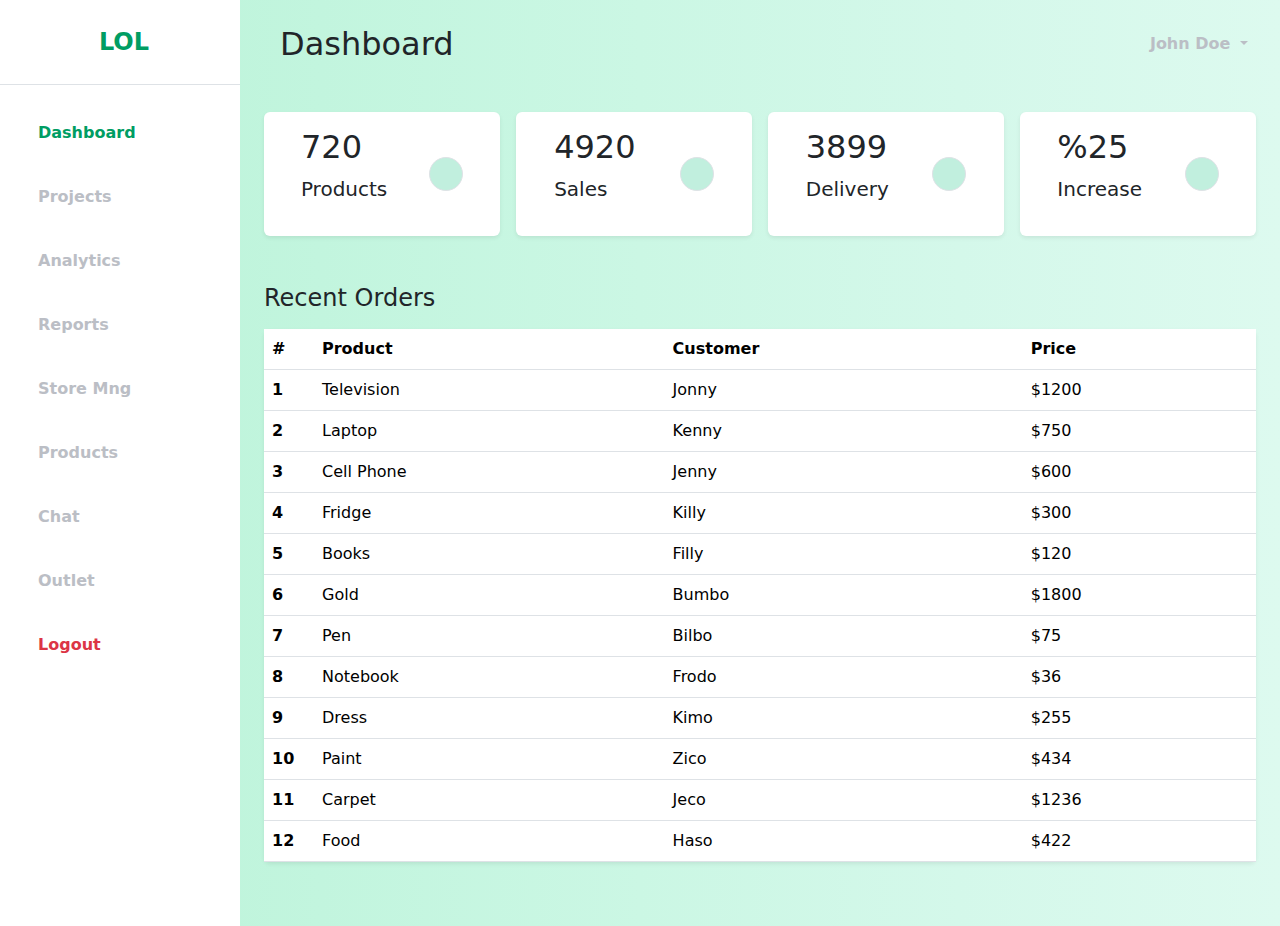
<file: 1A/index.html>
<!DOCTYPE html>
<html lang="en">

<head>
    <meta charset="UTF-8" />
    <meta http-equiv="X-UA-Compatible" content="IE=edge" />
    <meta name="viewport" content="width=device-width, initial-scale=1.0" />
    <link href="https://cdn.jsdelivr.net/npm/bootstrap@5.0.0-beta3/dist/css/bootstrap.min.css" rel="stylesheet" />
    <link rel="stylesheet" href="styles.css" />
    <title>Bootstap 5 Responsive Admin Dashboard</title>
</head>

<body>
    <div class="d-flex" id="wrapper">
        <!-- Sidebar -->
        <div class="bg-white" id="sidebar-wrapper">
            <div class="sidebar-heading text-center py-4 primary-text fs-4 fw-bold text-uppercase border-bottom"><i
                    class="fas fa-user-secret me-2"></i>LOL</div>
            <div class="list-group list-group-flush my-3">
                <a href="#" class="list-group-item list-group-item-action bg-transparent second-text active"><i
                        class="fas fa-tachometer-alt me-2"></i>Dashboard</a>
                <a href="#" class="list-group-item list-group-item-action bg-transparent second-text fw-bold"><i
                        class="fas fa-project-diagram me-2"></i>Projects</a>
                <a href="#" class="list-group-item list-group-item-action bg-transparent second-text fw-bold"><i
                        class="fas fa-chart-line me-2"></i>Analytics</a>
                <a href="#" class="list-group-item list-group-item-action bg-transparent second-text fw-bold"><i
                        class="fas fa-paperclip me-2"></i>Reports</a>
                <a href="#" class="list-group-item list-group-item-action bg-transparent second-text fw-bold"><i
                        class="fas fa-shopping-cart me-2"></i>Store Mng</a>
                <a href="#" class="list-group-item list-group-item-action bg-transparent second-text fw-bold"><i
                        class="fas fa-gift me-2"></i>Products</a>
                <a href="#" class="list-group-item list-group-item-action bg-transparent second-text fw-bold"><i
                        class="fas fa-comment-dots me-2"></i>Chat</a>
                <a href="#" class="list-group-item list-group-item-action bg-transparent second-text fw-bold"><i
                        class="fas fa-map-marker-alt me-2"></i>Outlet</a>
                <a href="#" class="list-group-item list-group-item-action bg-transparent text-danger fw-bold"><i
                        class="fas fa-power-off me-2"></i>Logout</a>
            </div>
        </div>
        <!-- /#sidebar-wrapper -->

        <!-- Page Content -->
        <div id="page-content-wrapper">
            <nav class="navbar navbar-expand-lg navbar-light bg-transparent py-4 px-4">
                <div class="d-flex align-items-center">
                    <i class="fas fa-align-left primary-text fs-4 me-3" id="menu-toggle"></i>
                    <h2 class="fs-2 m-0">Dashboard</h2>
                </div>

                <button class="navbar-toggler" type="button" data-bs-toggle="collapse"
                    data-bs-target="#navbarSupportedContent" aria-controls="navbarSupportedContent"
                    aria-expanded="false" aria-label="Toggle navigation">
                    <span class="navbar-toggler-icon"></span>
                </button>

                <div class="collapse navbar-collapse" id="navbarSupportedContent">
                    <ul class="navbar-nav ms-auto mb-2 mb-lg-0">
                        <li class="nav-item dropdown">
                            <a class="nav-link dropdown-toggle second-text fw-bold" href="#" id="navbarDropdown"
                                role="button" data-bs-toggle="dropdown" aria-expanded="false">
                                <i class="fas fa-user me-2"></i>John Doe
                            </a>
                            <ul class="dropdown-menu" aria-labelledby="navbarDropdown">
                                <li><a class="dropdown-item" href="#">Profile</a></li>
                                <li><a class="dropdown-item" href="#">Settings</a></li>
                                <li><a class="dropdown-item" href="#">Logout</a></li>
                            </ul>
                        </li>
                    </ul>
                </div>
            </nav>

            <div class="container-fluid px-4">
                <div class="row g-3 my-2">
                    <div class="col-md-3">
                        <div class="p-3 bg-white shadow-sm d-flex justify-content-around align-items-center rounded">
                            <div>
                                <h3 class="fs-2">720</h3>
                                <p class="fs-5">Products</p>
                            </div>
                            <i class="fas fa-gift fs-1 primary-text border rounded-full secondary-bg p-3"></i>
                        </div>
                    </div>

                    <div class="col-md-3">
                        <div class="p-3 bg-white shadow-sm d-flex justify-content-around align-items-center rounded">
                            <div>
                                <h3 class="fs-2">4920</h3>
                                <p class="fs-5">Sales</p>
                            </div>
                            <i
                                class="fas fa-hand-holding-usd fs-1 primary-text border rounded-full secondary-bg p-3"></i>
                        </div>
                    </div>

                    <div class="col-md-3">
                        <div class="p-3 bg-white shadow-sm d-flex justify-content-around align-items-center rounded">
                            <div>
                                <h3 class="fs-2">3899</h3>
                                <p class="fs-5">Delivery</p>
                            </div>
                            <i class="fas fa-truck fs-1 primary-text border rounded-full secondary-bg p-3"></i>
                        </div>
                    </div>

                    <div class="col-md-3">
                        <div class="p-3 bg-white shadow-sm d-flex justify-content-around align-items-center rounded">
                            <div>
                                <h3 class="fs-2">%25</h3>
                                <p class="fs-5">Increase</p>
                            </div>
                            <i class="fas fa-chart-line fs-1 primary-text border rounded-full secondary-bg p-3"></i>
                        </div>
                    </div>
                </div>

                <div class="row my-5">
                    <h3 class="fs-4 mb-3">Recent Orders</h3>
                    <div class="col">
                        <table class="table bg-white rounded shadow-sm  table-hover">
                            <thead>
                                <tr>
                                    <th scope="col" width="50">#</th>
                                    <th scope="col">Product</th>
                                    <th scope="col">Customer</th>
                                    <th scope="col">Price</th>
                                </tr>
                            </thead>
                            <tbody>
                                <tr>
                                    <th scope="row">1</th>
                                    <td>Television</td>
                                    <td>Jonny</td>
                                    <td>$1200</td>
                                </tr>
                                <tr>
                                    <th scope="row">2</th>
                                    <td>Laptop</td>
                                    <td>Kenny</td>
                                    <td>$750</td>
                                </tr>
                                <tr>
                                    <th scope="row">3</th>
                                    <td>Cell Phone</td>
                                    <td>Jenny</td>
                                    <td>$600</td>
                                </tr>
                                <tr>
                                    <th scope="row">4</th>
                                    <td>Fridge</td>
                                    <td>Killy</td>
                                    <td>$300</td>
                                </tr>
                                <tr>
                                    <th scope="row">5</th>
                                    <td>Books</td>
                                    <td>Filly</td>
                                    <td>$120</td>
                                </tr>
                                <tr>
                                    <th scope="row">6</th>
                                    <td>Gold</td>
                                    <td>Bumbo</td>
                                    <td>$1800</td>
                                </tr>
                                <tr>
                                    <th scope="row">7</th>
                                    <td>Pen</td>
                                    <td>Bilbo</td>
                                    <td>$75</td>
                                </tr>
                                <tr>
                                    <th scope="row">8</th>
                                    <td>Notebook</td>
                                    <td>Frodo</td>
                                    <td>$36</td>
                                </tr>
                                <tr>
                                    <th scope="row">9</th>
                                    <td>Dress</td>
                                    <td>Kimo</td>
                                    <td>$255</td>
                                </tr>
                                <tr>
                                    <th scope="row">10</th>
                                    <td>Paint</td>
                                    <td>Zico</td>
                                    <td>$434</td>
                                </tr>
                                <tr>
                                    <th scope="row">11</th>
                                    <td>Carpet</td>
                                    <td>Jeco</td>
                                    <td>$1236</td>
                                </tr>
                                <tr>
                                    <th scope="row">12</th>
                                    <td>Food</td>
                                    <td>Haso</td>
                                    <td>$422</td>
                                </tr>
                            </tbody>
                        </table>
                    </div>
                </div>

            </div>
        </div>
    </div>
    <!-- /#page-content-wrapper -->
    </div>

    <script src="https://cdn.jsdelivr.net/npm/bootstrap@5.0.0-beta3/dist/js/bootstrap.bundle.min.js"></script>
    <script>
        var el = document.getElementById("wrapper");
        var toggleButton = document.getElementById("menu-toggle");

        toggleButton.onclick = function () {
            el.classList.toggle("toggled");
        };
    </script>
</body>

</html>
</file>
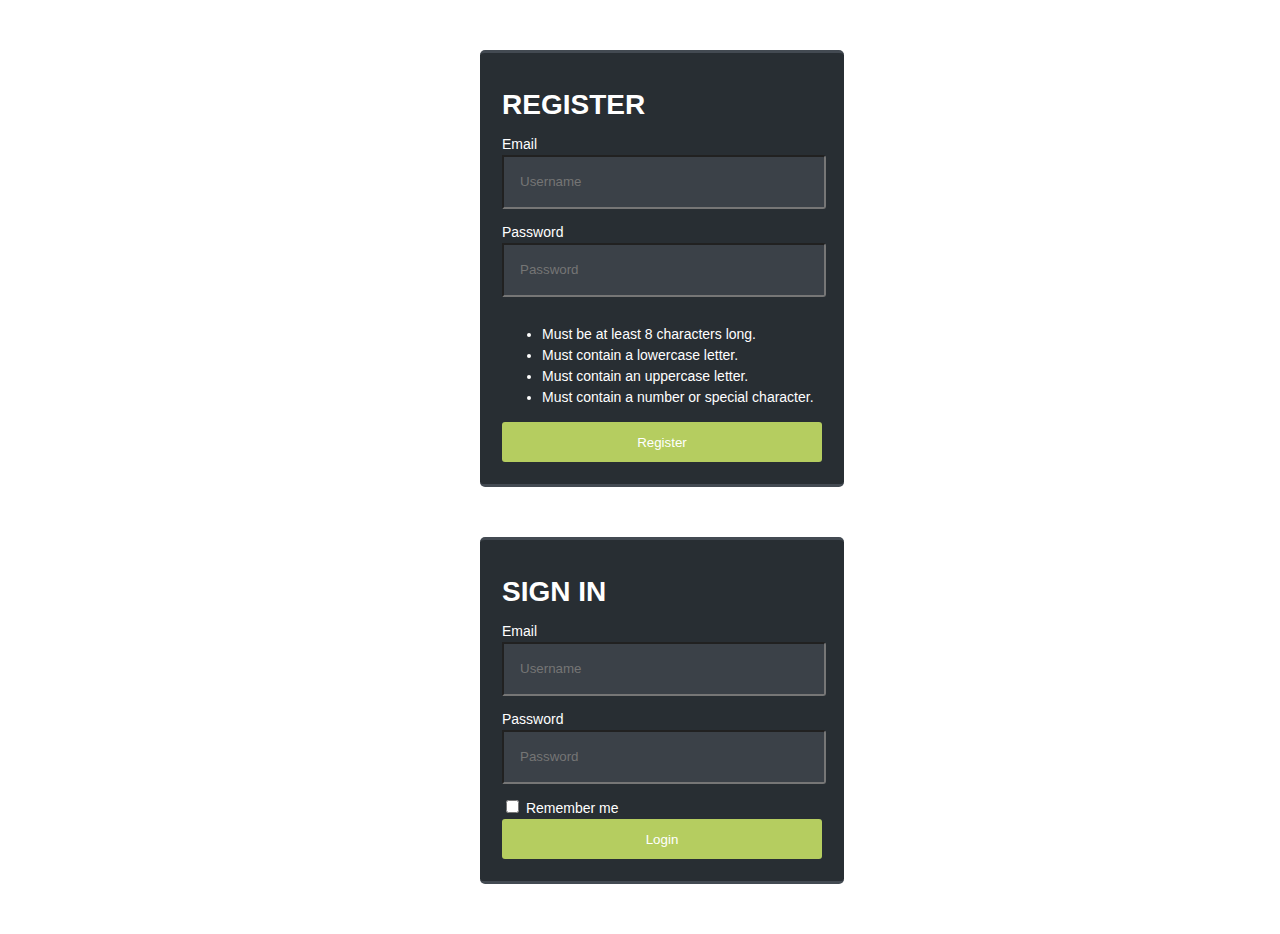
<file: 1B/index.html>
<!DOCTYPE html>
<html>
<link rel ="stylesheet" href="styles.css">
<body>    
    <div class="login">
        <form name='form-login'>
      
          <h1>REGISTER</h1>
      
          <label for="name">Email</label>
          <input type="email" id="name" placeholder="Username" required>
      
          <label for="pw">Password</label>
          <input type="password" id="pw" placeholder="Password" required>
      
          <ul class="helper-text">
            <li class="length">Must be at least 8 characters long.</li>
            <li class="lowercase">Must contain a lowercase letter.</li>
            <li class="uppercase">Must contain an uppercase letter.</li>
            <li class="special">Must contain a number or special character.</li>
          </ul>
          <input id="rgstr_btn" type="submit" value="Register" onclick="store()">
      
        </form>
      </div>
      
      <div class="login">
        <form name='form-login'>
      
          <h1>SIGN IN</h1>
      
          <label for="userName">Email</label>
          <input type="email" id="userName" placeholder="Username" required>
      
          <label for="userPw">Password</label>
          <input type="password" id="userPw" placeholder="Password" required>
      
          <div id="remember">
            <input type="checkbox" value="lsRememberMe" id="rememberMe" style="display: inline-block;">
            <label>Remember me</label>
          </div>
      
          <input id="login_btn" type="submit" value="Login" onclick="check()">
      
        </form>
    </div>
</body>
<script>
    function store(){

var name = document.getElementById('name');
var pw = document.getElementById('pw');
var lowerCaseLetters = /[a-z]/g;
var upperCaseLetters = /[A-Z]/g;
var numbers = /[0-9]/g;

if(name.value.length == 0){
    alert('Please fill in email');

}else if(pw.value.length == 0){
    alert('Please fill in password');

}else if(name.value.length == 0 && pw.value.length == 0){
    alert('Please fill in email and password');

}else if(pw.value.length > 8){
    alert('Max of 8');

}else if(!pw.value.match(numbers)){
    alert('please add 1 number');

}else if(!pw.value.match(upperCaseLetters)){
    alert('please add 1 uppercase letter');

}else if(!pw.value.match(lowerCaseLetters)){
    alert('please add 1 lovercase letter');

}else{
    localStorage.setItem('name', name.value);
    localStorage.setItem('pw', pw.value);
    alert('Your account has been created');
}
}

//checking
function check(){
var storedName = localStorage.getItem('name');
var storedPw = localStorage.getItem('pw');

var userName = document.getElementById('userName');
var userPw = document.getElementById('userPw');
var userRemember = document.getElementById("rememberMe");

if(userName.value == storedName && userPw.value == storedPw){
    alert('You are logged in.');
}else{
    alert('Error on login');
}
}
</script>
</html>
</file>
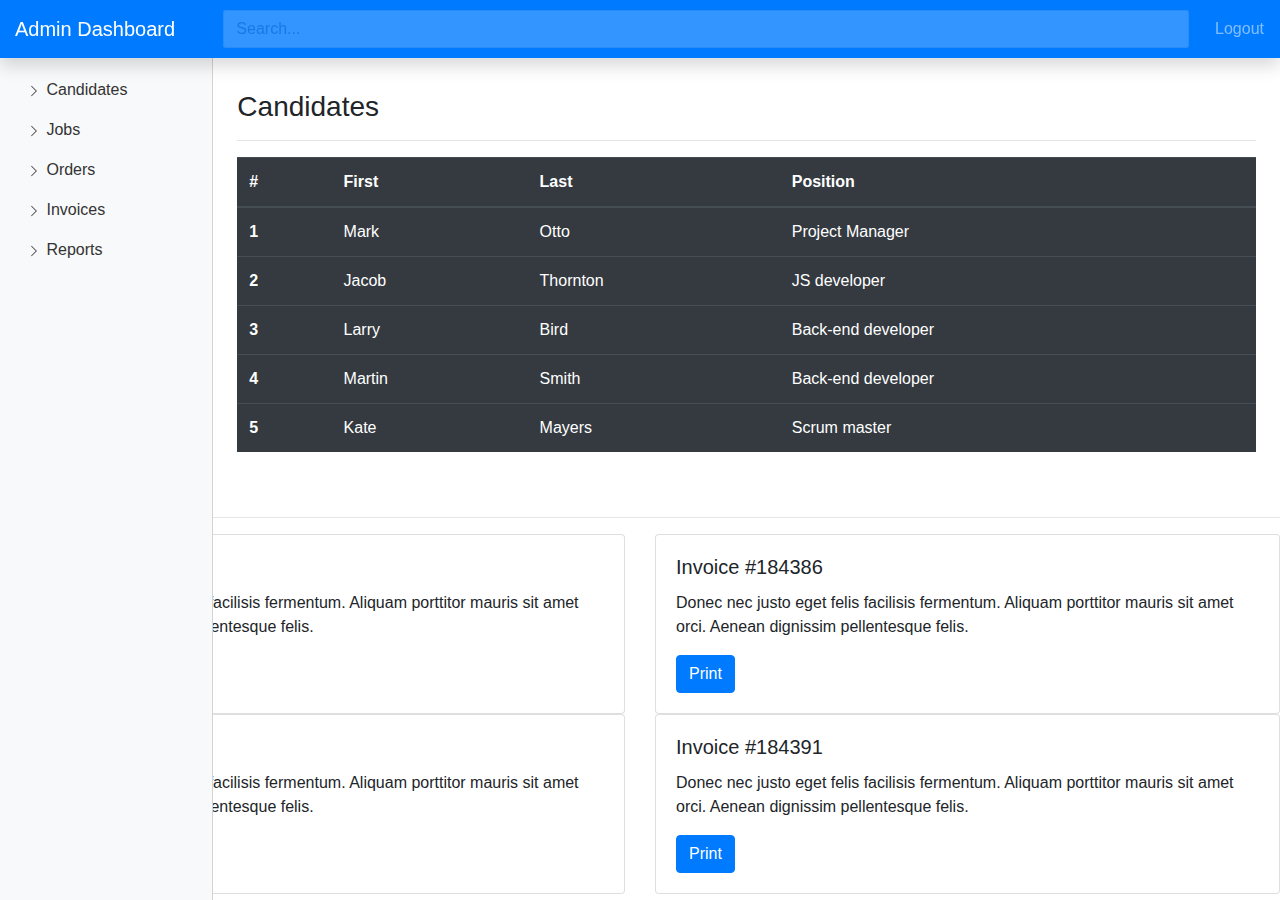
<file: bootstrap better/index.html>
<!DOCTYPE html>
<html lang="en">
  <head>
    <!-- Required meta tags -->
    <meta charset="utf-8" />
    <meta
      name="viewport"
      content="width=device-width, initial-scale=1, shrink-to-fit=no"
    />

    <!-- Bootstrap CSS -->
    <link
      rel="stylesheet"
      href="https://stackpath.bootstrapcdn.com/bootstrap/4.4.1/css/bootstrap.min.css"
      integrity="sha384-Vkoo8x4CGsO3+Hhxv8T/Q5PaXtkKtu6ug5TOeNV6gBiFeWPGFN9MuhOf23Q9Ifjh"
      crossorigin="anonymous"
    />
    <title>Admin Page</title>
    <link rel="stylesheet" href="styles.css" />
  </head>
  <body>

    <nav class="navbar navbar-dark fixed-top bg-primary flex-md-nowrap p-0 shadow">
        <a class="navbar-brand col-sm-3 col-md-2 mr-0" href="#">Admin Dashboard</a>
        <input type="text" class="form-control form-control-primary w-100" placeholder="Search..."/>
        <ul class="navbar-nav px-3">
            <li class="nav-item text-nowrap">
                <a class="nav-link" href="#">Logout</a>
            </li>
        </ul>
    </nav>

    <div class="container-fluid">
        <div class="row">
            <div class="col-md-2 bg-light d-none d-md-block sidebar">
                <div class="left-sidebar">
                    <ul class="nav flex-column sidebar-nav">
                        <li class="nav-item">
                          <a class="nav-link active" href="#">
                            <svg
                              class="bi bi-chevron-right"
                              width="16"
                              height="16"
                              viewBox="0 0 20 20"
                              fill="currentColor"
                              xmlns="http://www.w3.org/2000/svg"
                            >
                              <path
                                fill-rule="evenodd"
                                d="M6.646 3.646a.5.5 0 01.708 0l6 6a.5.5 0 010 .708l-6 6a.5.5 0 01-.708-.708L12.293 10 6.646 4.354a.5.5 0 010-.708z"
                                clip-rule="evenodd"
                              />
                            </svg>
                            Candidates
                          </a>
                        </li>
                        <li class="nav-item">
                          <a class="nav-link" href="#">
                            <svg
                              class="bi bi-chevron-right"
                              width="16"
                              height="16"
                              viewBox="0 0 20 20"
                              fill="currentColor"
                              xmlns="http://www.w3.org/2000/svg"
                            >
                              <path
                                fill-rule="evenodd"
                                d="M6.646 3.646a.5.5 0 01.708 0l6 6a.5.5 0 010 .708l-6 6a.5.5 0 01-.708-.708L12.293 10 6.646 4.354a.5.5 0 010-.708z"
                                clip-rule="evenodd"
                              />
                            </svg>
                            Jobs
                          </a>
                        </li>
                        <li class="nav-item">
                          <a class="nav-link" href="#">
                            <svg
                              class="bi bi-chevron-right"
                              width="16"
                              height="16"
                              viewBox="0 0 20 20"
                              fill="currentColor"
                              xmlns="http://www.w3.org/2000/svg"
                            >
                              <path
                                fill-rule="evenodd"
                                d="M6.646 3.646a.5.5 0 01.708 0l6 6a.5.5 0 010 .708l-6 6a.5.5 0 01-.708-.708L12.293 10 6.646 4.354a.5.5 0 010-.708z"
                                clip-rule="evenodd"
                              />
                            </svg>
                            Orders
                          </a>
                        </li>
                        <li class="nav-item">
                          <a class="nav-link" href="#">
                            <svg
                              class="bi bi-chevron-right"
                              width="16"
                              height="16"
                              viewBox="0 0 20 20"
                              fill="currentColor"
                              xmlns="http://www.w3.org/2000/svg"
                            >
                              <path
                                fill-rule="evenodd"
                                d="M6.646 3.646a.5.5 0 01.708 0l6 6a.5.5 0 010 .708l-6 6a.5.5 0 01-.708-.708L12.293 10 6.646 4.354a.5.5 0 010-.708z"
                                clip-rule="evenodd"
                              />
                            </svg>
                            Invoices
                          </a>
                        </li>
                        <li class="nav-item">
                          <a class="nav-link" href="#">
                            <svg
                              class="bi bi-chevron-right"
                              width="16"
                              height="16"
                              viewBox="0 0 20 20"
                              fill="currentColor"
                              xmlns="http://www.w3.org/2000/svg"
                            >
                              <path
                                fill-rule="evenodd"
                                d="M6.646 3.646a.5.5 0 01.708 0l6 6a.5.5 0 010 .708l-6 6a.5.5 0 01-.708-.708L12.293 10 6.646 4.354a.5.5 0 010-.708z"
                                clip-rule="evenodd"
                              />
                            </svg>
                            Reports
                          </a>
                        </li>
                      </ul>
                </div>
            </div>
        </div>
    </div>
    <main role="main" class="col-md-9 ml-sm-auto col-lg-10 px-4">
        <h3>Candidates</h3>
<hr />
<div class="table-responsive">
  <table class="table table-dark">
    <thead>
      <tr>
        <th scope="col">#</th>
        <th scope="col">First</th>
        <th scope="col">Last</th>
        <th scope="col">Position</th>
      </tr>
    </thead>
    <tbody>
      <tr>
        <th scope="row">1</th>
        <td>Mark</td>
        <td>Otto</td>
        <td>Project Manager</td>
      </tr>
      <tr>
        <th scope="row">2</th>
        <td>Jacob</td>
        <td>Thornton</td>
        <td>JS developer</td>
      </tr>
      <tr>
        <th scope="row">3</th>
        <td>Larry</td>
        <td>Bird</td>
        <td>Back-end developer</td>
      </tr>
      <tr>
        <th scope="row">4</th>
        <td>Martin</td>
        <td>Smith</td>
        <td>Back-end developer</td>
      </tr>
      <tr>
        <th scope="row">5</th>
        <td>Kate</td>
        <td>Mayers</td>
        <td>Scrum master</td>
      </tr>
            </tbody>
        </table>
    </div>
    </main>

    <h3>Invoice</h3>
    <hr />
    
    <div class="row">
        <div class="col-sm-6">
          <div class="card">
            <div class="card-body">
              <h5 class="card-title">Invoice #184382</h5>
              <p class="card-text">
                Donec nec justo eget felis facilisis fermentum. Aliquam porttitor
                mauris sit amet orci. Aenean dignissim pellentesque felis.
              </p>
              <a href="#" class="btn btn-primary">Print</a>
            </div>
          </div>
        </div>
        <div class="col-sm-6">
          <div class="card">
            <div class="card-body">
              <h5 class="card-title">Invoice #184386</h5>
              <p class="card-text">
                Donec nec justo eget felis facilisis fermentum. Aliquam porttitor
                mauris sit amet orci. Aenean dignissim pellentesque felis.
              </p>
              <a href="#" class="btn btn-primary">Print</a>
            </div>
          </div>
        </div>
      </div>
      
      <div class="row">
        <div class="col-sm-6">
          <div class="card">
            <div class="card-body">
              <h5 class="card-title">Invoice #184389</h5>
              <p class="card-text">
                Donec nec justo eget felis facilisis fermentum. Aliquam porttitor
                mauris sit amet orci. Aenean dignissim pellentesque felis.
              </p>
              <a href="#" class="btn btn-primary">Print</a>
            </div>
          </div>
        </div>
        <div class="col-sm-6">
          <div class="card">
            <div class="card-body">
              <h5 class="card-title">Invoice #184391</h5>
              <p class="card-text">
                Donec nec justo eget felis facilisis fermentum. Aliquam porttitor
                mauris sit amet orci. Aenean dignissim pellentesque felis.
              </p>
              <a href="#" class="btn btn-primary">Print</a>
            </div>
          </div>
        </div>
      </div>
      

    <script
      src="https://code.jquery.com/jquery-3.4.1.slim.min.js"
      integrity="sha384-J6qa4849blE2+poT4WnyKhv5vZF5SrPo0iEjwBvKU7imGFAV0wwj1yYfoRSJoZ+n"
      crossorigin="anonymous"
    ></script>
    <script
      src="https://cdn.jsdelivr.net/npm/popper.js@1.16.0/dist/umd/popper.min.js"
      integrity="sha384-Q6E9RHvbIyZFJoft+2mJbHaEWldlvI9IOYy5n3zV9zzTtmI3UksdQRVvoxMfooAo"
      crossorigin="anonymous"
    ></script>
    <script
      src="https://stackpath.bootstrapcdn.com/bootstrap/4.4.1/js/bootstrap.min.js"
      integrity="sha384-wfSDF2E50Y2D1uUdj0O3uMBJnjuUD4Ih7YwaYd1iqfktj0Uod8GCExl3Og8ifwB6"
      crossorigin="anonymous"
    ></script>
  </body>
</html>
</file>
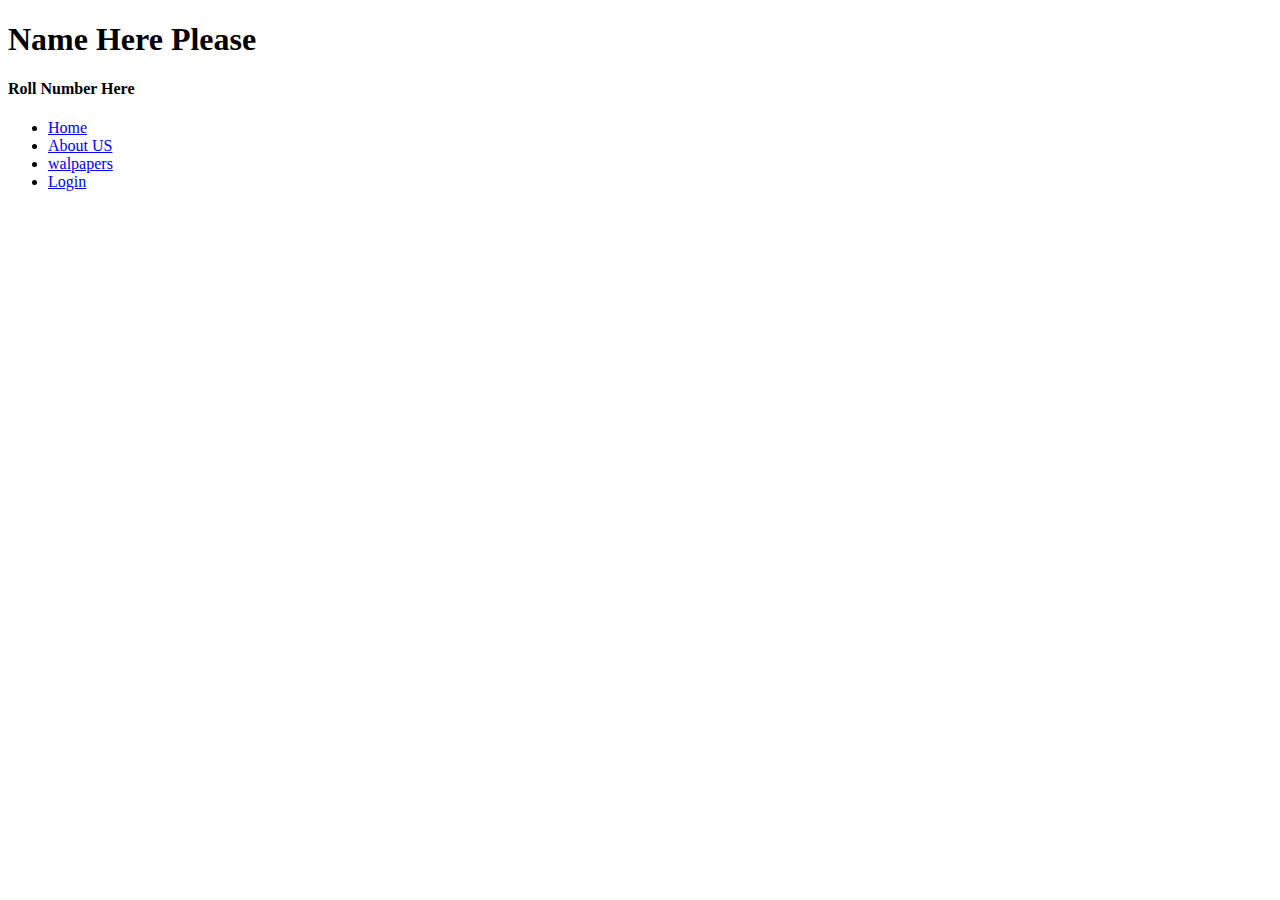
<file: Jquery mobile/login.html>
<!DOCTYPE html>
<html lang="en">
<head>
    <meta charset="UTF-8">
    <meta name="viewport" content="width=device-width, initial-scale=1.0">
    <title>Login page</title>
</head>
<body>
    <div data-role="page">
        <div data-role="header" data-theme="b">
            <h1>Name Here Please</h1>
            <h4>Roll Number Here</h4>
        </div>
        <div data-role="navbar" data-grid="c">
            <ul>
            <li><a href="index.html" class="ui-btn-active">Home</a></li>
            <li><a href="about_us.html">About US</a></li>
            <li><a href="products.html">walpapers</a></li>
            <li><a href="login.html">Login</a></li>
            </ul>
        </div>
    </div>
</body>
</html>
</file>
<file: 1A/styles.css>
:root {
    --main-bg-color: #009d63;
    --main-text-color: #009d63;
    --second-text-color: #bbbec5;
    --second-bg-color: #c1efde;
  }
  
  .primary-text {
    color: var(--main-text-color);
  }
  
  .second-text {
    color: var(--second-text-color);
  }
  
  .primary-bg {
    background-color: var(--main-bg-color);
  }
  
  .secondary-bg {
    background-color: var(--second-bg-color);
  }
  
  .rounded-full {
    border-radius: 100%;
  }
  
  #wrapper {
    overflow-x: hidden;
    background-image: linear-gradient(
      to right,
      #baf3d7,
      #c2f5de,
      #cbf7e4,
      #d4f8ea,
      #ddfaef
    );
  }
  
  #sidebar-wrapper {
    min-height: 100vh;
    margin-left: -15rem;
    -webkit-transition: margin 0.25s ease-out;
    -moz-transition: margin 0.25s ease-out;
    -o-transition: margin 0.25s ease-out;
    transition: margin 0.25s ease-out;
  }
  
  #sidebar-wrapper .sidebar-heading {
    padding: 0.875rem 1.25rem;
    font-size: 1.2rem;
  }
  
  #sidebar-wrapper .list-group {
    width: 15rem;
  }
  
  #page-content-wrapper {
    min-width: 100vw;
  }
  
  #wrapper.toggled #sidebar-wrapper {
    margin-left: 0;
  }
  
  #menu-toggle {
    cursor: pointer;
  }
  
  .list-group-item {
    border: none;
    padding: 20px 30px;
  }
  
  .list-group-item.active {
    background-color: transparent;
    color: var(--main-text-color);
    font-weight: bold;
    border: none;
  }
  
  @media (min-width: 768px) {
    #sidebar-wrapper {
      margin-left: 0;
    }
  
    #page-content-wrapper {
      min-width: 0;
      width: 100%;
    }
  
    #wrapper.toggled #sidebar-wrapper {
      margin-left: -15rem;
    }
  }
</file>
<file: 1B/styles.css>
body {
    background: white;
    color: white;
    font: 87.5%/1.5em 'Open Sans', sans-serif;
    margin: 0;
  }

  p {
    line-height: 1.5em;
  }

  after { clear: both; }

  .login {
    margin: 50px auto;
    width: 320px;
  }

  .login form {
    margin: auto;
    padding: 22px 22px 22px 22px;
    width: 100%;
    border-radius: 5px;
    background: #282e33;
    border-top: 3px solid #434a52;
    border-bottom: 3px solid #434a52;
  }

  .login form span {
    background-color: #363b41;
    border-radius: 3px 0px 0px 3px;
    border-right: 3px solid #434a52;
    color: #606468;
    display: block;
    float: left;
    line-height: 50px;
    text-align: center;
    width: 50px;
    height: 50px;
  }

  .login form input[type="email"] {
    background-color: #3b4148;
    border-radius: 0px 3px 3px 0px;
    color: #a9a9a9;
    margin-bottom: 1em;
    padding: 0 16px;
    width: 90%;
    height: 50px;
  }

  .login form input[type="password"] {
    background-color: #3b4148;
    border-radius: 0px 3px 3px 0px;
    color: #a9a9a9;
    margin-bottom: 1em;
    padding: 0 16px;
    width: 90%;
    height: 50px;
  }

  .login form input[type="submit"] {
    background: #b5cd60;
    border: 0;
    width: 100%;
    height: 40px;
    border-radius: 3px;
    color: white;
    cursor: pointer;
    transition: background 0.3s ease-in-out;
  }
  #login form input[type="submit"]:hover {
    background: #16aa56;
  }
</file>
<file: bootstrap better/styles.css>
.form-control-primary {
    margin: 10px;
    opacity: 0.2;
    border-radius: 2px;
  }
  .sidebar {
    position: fixed;
    left: 0;
    bottom: 0;
    top: 0;
    z-index: 100;
    padding: 70px 0 0 10px;
    border-right: 1px solid #d3d3d3;
  }
  
  .left-sidebar {
    position: sticky;
    top: 0;
    height: calc(100vh - 70px);
  }
  
  .sidebar-nav li .nav-link {
    color: #333;
    font-weight: 500;
  }
  main {
    padding-top: 90px;
  }
  
  main .card {
    margin-bottom: 20px;
  }
</file>
